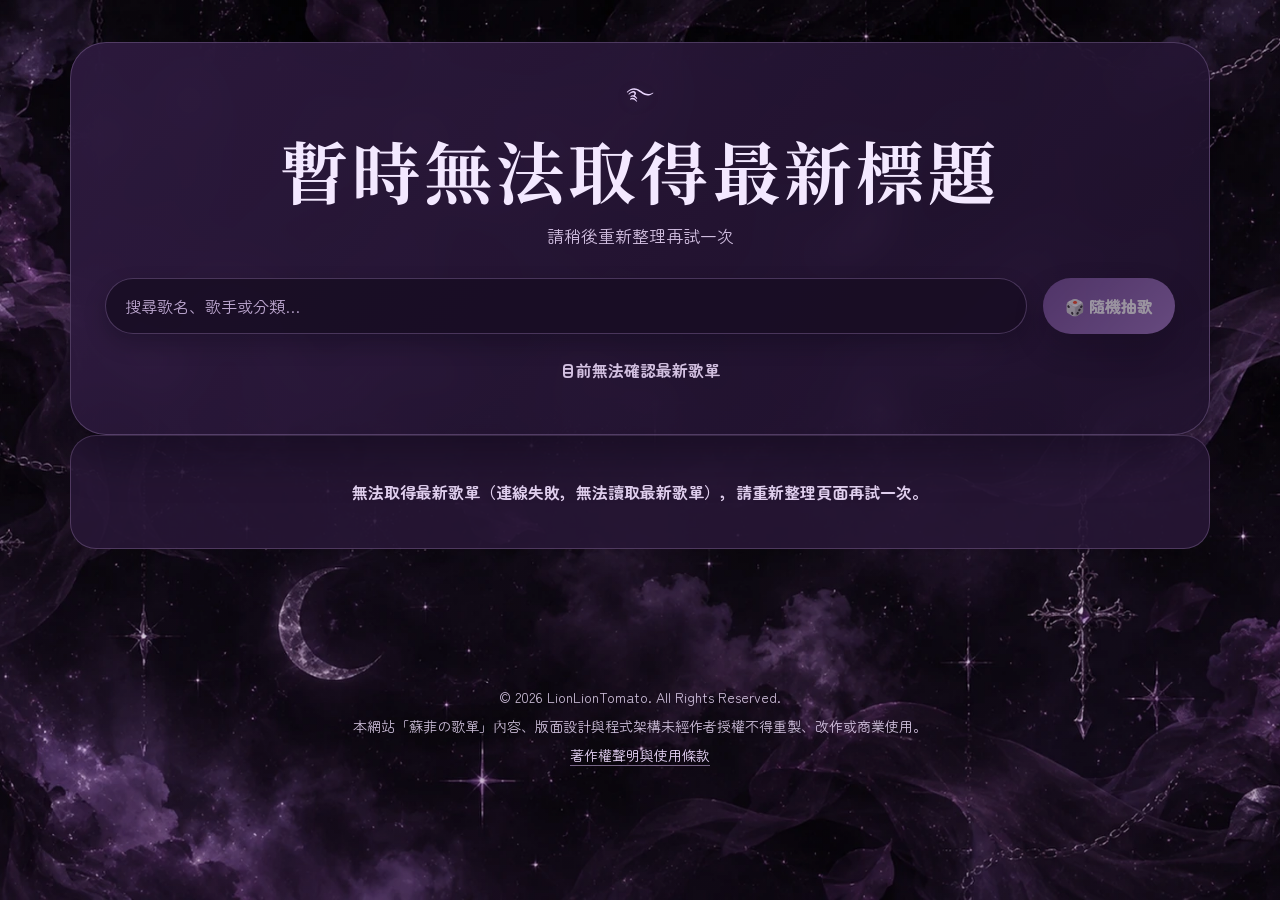
<file: index.html>
<!doctype html>
<html lang="zh-Hant">
<head>
  <meta charset="UTF-8">
  <meta name="viewport" content="width=device-width, initial-scale=1, viewport-fit=cover">
  <meta name="theme-color" content="#160d20">
  <meta name="description" content="蘇菲の歌單｜搜尋歌名、歌手、分類，隨機抽歌與複製歌曲。">

  <!-- GitHub Pages 快取由平台控制 -->
  <meta http-equiv="Cache-Control" content="no-cache, no-store, must-revalidate">
  <meta http-equiv="Pragma" content="no-cache">
  <meta http-equiv="Expires" content="0">

  <title>蘇菲の歌單</title>

  <!-- 網站圖示 -->
  <link rel="icon" type="image/svg+xml" href="./assets/sophie-ornament.svg?v=20261107-sophie1">
  <link rel="icon" type="image/png" sizes="192x192" href="./assets/favicon-192.png?v=20261107-sophie1">
  <link rel="apple-touch-icon" href="./assets/apple-touch-icon.png?v=20261107-sophie1">

  <!-- 字型 -->
  <link rel="preconnect" href="https://fonts.googleapis.com">
  <link rel="preconnect" href="https://fonts.gstatic.com" crossorigin>
  <link href="https://fonts.googleapis.com/css2?family=Noto+Serif+TC:wght@500;700&family=Zen+Maru+Gothic:wght@400;500;700&display=swap" rel="stylesheet">

  <!-- 網站樣式 -->
  <link rel="stylesheet" href="./style.css?v=20261107-sophie2">

  <!-- 網站功能 -->
  <script defer src="./script.js?v=20261107-sophie3"></script>
</head>

<body class="settings-pending">

  <div class="float-layer" id="floatLayer" aria-hidden="true"></div>

  <main class="wrap">

    <section class="hero" aria-label="蘇菲歌單搜尋與篩選">

      <span class="eyebrow">
        <img
          src="./assets/sophie-ornament.svg?v=20261107-sophie1"
          alt="蘇菲の歌單裝飾圖示"
          width="36"
          height="36"
        >
      </span>

      <h1 id="siteTitle">蘇菲の歌單</h1>

      <p id="siteSubtitle">正在讀取最新標題…</p>

      <div class="controls">

        <label class="sr-only" for="search">
          搜尋歌名、歌手或分類
        </label>

        <input
          class="search"
          id="search"
          type="search"
          autocomplete="off"
          placeholder="搜尋歌名、歌手或分類…"
        >

        <button
          class="random"
          id="randomBtn"
          type="button"
          disabled
        >
          🎲 隨機抽歌
        </button>

      </div>

      <div
        class="tags"
        id="tags"
        aria-label="分類篩選"
      ></div>

      <div class="meta">
        <span id="count" aria-live="polite">
          讀取最新歌單中…
        </span>
      </div>

    </section>

    <section
      class="grid"
      id="grid"
      aria-label="歌曲列表"
      aria-busy="true"
    ></section>

    <div class="empty" id="empty" role="status">
      沒有找到符合條件的歌曲
    </div>

  </main>

  <footer class="site-footer">
    <p>© 2026 LionLionTomato. All Rights Reserved.</p>

    <p>
      本網站「蘇菲の歌單」內容、版面設計與程式架構未經作者授權不得重製、改作或商業使用。
    </p>

    <p>
      <a href="./copyright.html">
        著作權聲明與使用條款
      </a>
    </p>
  </footer>

  <!-- 隨機抽歌視窗 -->
  <div
    class="modal"
    id="modal"
    aria-hidden="true"
    role="dialog"
    aria-modal="true"
    aria-labelledby="modalTitle"
  >

    <div class="modal-card">

      <img
        class="modal-fish"
        src="./assets/sophie-ornament.svg?v=20261107-sophie1"
        alt=""
        width="56"
        height="56"
      >

      <h2 id="modalTitle">࿐ 蘇菲推薦</h2>

      <div class="big" id="pickSong"></div>

      <div id="pickArtist"></div>

      <!-- 新增：複製抽中的歌名與歌手 -->
      <button
        id="copyPickBtn"
        type="button"
        aria-label="複製"
      >
        📋 複製
      </button>

      <!-- 保留原本確認按鈕 -->
      <button
        class="close"
        id="closeModal"
        type="button"
      >
        就這個了!
      </button>

    </div>
  </div>

</body>
</html>
</file>
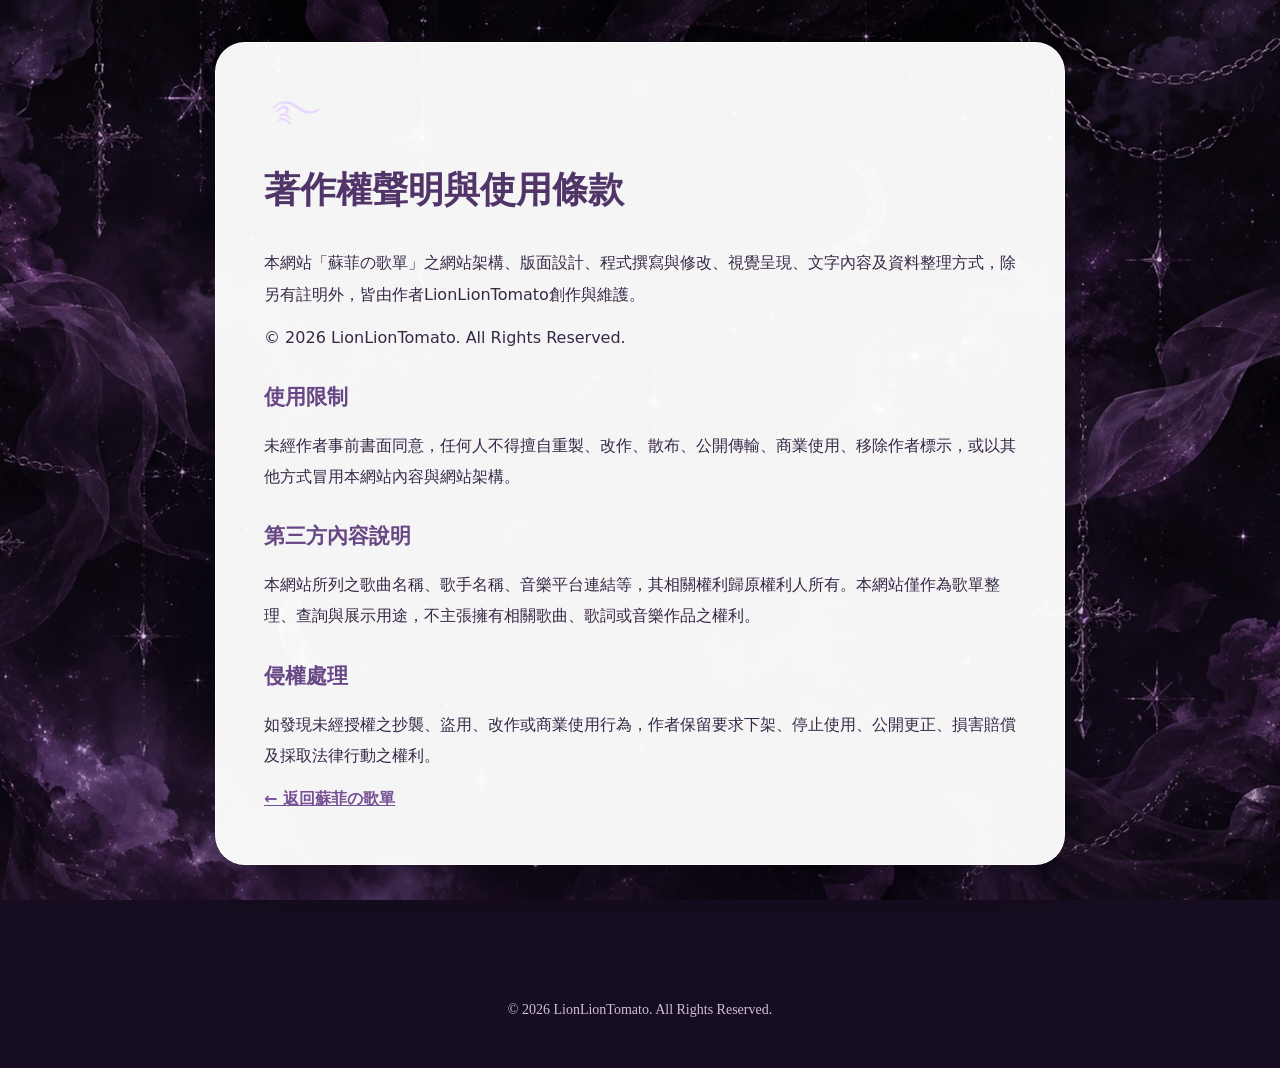
<file: copyright.html>
<!doctype html>
<html lang="zh-Hant">
<head>
  <meta charset="UTF-8">
  <meta name="viewport" content="width=device-width, initial-scale=1">
  <meta name="theme-color" content="#160d20">
  <meta http-equiv="Cache-Control" content="no-cache, no-store, must-revalidate">
  <meta http-equiv="Pragma" content="no-cache">
  <meta http-equiv="Expires" content="0">
  <title>著作權聲明｜蘇菲の歌單</title>
  <link rel="icon" type="image/svg+xml" href="./assets/sophie-ornament.svg?v=20261107-sophie1">
  <link rel="stylesheet" href="./style.css?v=20261107-sophie2">
  <style>
    .legal-card{position:relative;z-index:1;max-width:850px;margin:0 auto;padding:38px 48px;
      background:rgba(255,255,255,.96);border:1px solid rgba(255,255,255,.92);
      box-shadow:var(--shadow);border-radius:30px;line-height:1.95;
      color:#382846}
    .legal-card h1{font-size:clamp(26px,5vw,36px);margin:0 0 22px;color:#513568}
    .legal-card h2{font-size:21px;margin:24px 0 8px;color:#684785}
    .legal-card p{margin:12px 0;color:#382846}
    .legal-card a{color:#765095;font-weight:700}
    .legal-card a:hover{color:#9b78bc}
    @media(max-width:680px){.legal-card{padding:28px 22px}}
  </style>
</head>
<body>
  <main class="wrap">
    <article class="legal-card">
      <img src="./assets/sophie-ornament.svg?v=20261107-sophie1" alt="蘇菲の歌單裝飾圖示" width="64" height="64">
      <h1>著作權聲明與使用條款</h1>
      <p>本網站「蘇菲の歌單」之網站架構、版面設計、程式撰寫與修改、視覺呈現、文字內容及資料整理方式，除另有註明外，皆由作者LionLionTomato創作與維護。</p>
      <p>© 2026 LionLionTomato. All Rights Reserved.</p>
      <h2>使用限制</h2>
      <p>未經作者事前書面同意，任何人不得擅自重製、改作、散布、公開傳輸、商業使用、移除作者標示，或以其他方式冒用本網站內容與網站架構。</p>
      <h2>第三方內容說明</h2>
      <p>本網站所列之歌曲名稱、歌手名稱、音樂平台連結等，其相關權利歸原權利人所有。本網站僅作為歌單整理、查詢與展示用途，不主張擁有相關歌曲、歌詞或音樂作品之權利。</p>
      <h2>侵權處理</h2>
      <p>如發現未經授權之抄襲、盜用、改作或商業使用行為，作者保留要求下架、停止使用、公開更正、損害賠償及採取法律行動之權利。</p>
      <p><a href="./index.html">← 返回蘇菲の歌單</a></p>
    </article>
  </main>
  <footer class="site-footer">© 2026 LionLionTomato. All Rights Reserved.</footer>
</body>
</html>
</file>
<file: style.css>
:root{
  --blue-900:#405969; --blue-800:#526d7e; --blue-700:#6f8795; --blue-600:#839aa8;
  --blue-300:#cbd8df; --blue-200:#dbe5e9; --blue-100:#eef4f6;
  --cream:#f8f5ef; --ink:#31434d; --muted:#70818b; --white:rgba(255,255,255,.78);
  --shadow:0 18px 45px rgba(64,89,105,.18); --radius:26px;
}

*{box-sizing:border-box}
html{scroll-behavior:smooth}

/* 最新標題尚未從 Google 試算表確認前先隱藏 */
.settings-pending #siteTitle,
.settings-pending #siteSubtitle{
  visibility:hidden;
}

body{
  margin:0;min-height:100vh;color:var(--ink);
  font-family:'Zen Maru Gothic','Noto Serif TC',system-ui,sans-serif;
  overflow-x:hidden;background-color:#160d20;
  background-image:linear-gradient(rgba(12,5,18,.08),rgba(12,5,18,.18)),url('./assets/nian-bg-desktop.webp?v=20261107-sophie1');
  background-size:cover;background-position:center center;background-repeat:no-repeat;background-attachment:fixed;
}

.float-layer{
  position:fixed;inset:0;pointer-events:none;overflow:hidden;z-index:0;
}

.float{
  position:absolute;bottom:-8vh;left:var(--left);font-size:clamp(18px,2.5vw,32px);
  opacity:.22;color:rgba(64,89,105,.36);filter:drop-shadow(0 8px 12px rgba(64,89,105,.14));
  animation:rise var(--dur) linear infinite;animation-delay:var(--delay);
}

@keyframes rise{
  0%{transform:translateY(0) rotate(0deg);opacity:0}
  18%{opacity:.25}
  72%{opacity:.19}
  100%{transform:translateY(-112vh) rotate(180deg);opacity:0}
}

.wrap{
  position:relative;z-index:1;max-width:1180px;margin:0 auto;padding:42px 20px 70px;
}

.hero{
  padding:34px;border-radius:36px;
  background:linear-gradient(135deg,rgba(255,255,255,.82),rgba(238,244,246,.73));
  box-shadow:var(--shadow);border:1px solid rgba(255,255,255,.80);
  -webkit-backdrop-filter:blur(18px);backdrop-filter:blur(18px);
  text-align:center;display:flex;flex-direction:column;align-items:center;
}

.eyebrow{
  display:inline-flex;align-items:center;justify-content:center;
  padding:0;border-radius:0;background:transparent;margin:0 auto;text-align:center;
}

.eyebrow img{
  display:block;width:36px;height:36px;object-fit:contain;
  filter:drop-shadow(0 4px 8px rgba(64,89,105,.12));
}

.hero h1{
  font-family:'Noto Serif TC',serif;font-size:clamp(36px,6vw,68px);line-height:1.1;
  margin:20px 0 12px;color:var(--blue-900);letter-spacing:.06em;text-align:center;width:100%;
}

.hero p{
  margin:0;color:var(--muted);font-size:17px;line-height:1.9;text-align:center;width:100%;
}

.controls{
  display:grid;grid-template-columns:1fr auto;gap:16px;margin:26px 0 18px;width:100%;
}

.search{
  width:100%;border:0;outline:0;border-radius:999px;background:rgba(255,255,255,.88);
  padding:16px 20px;font-size:16px;color:var(--ink);
  box-shadow:inset 0 0 0 1px rgba(111,135,149,.18),0 10px 22px rgba(64,89,105,.08);
  font-family:inherit;
}

.search:focus-visible,
.tag:focus-visible,
.random:focus-visible,
.copy:focus-visible,
.close:focus-visible,
#copyPickBtn:focus-visible{
  outline:3px solid #75a5c6;
  outline-offset:3px;
}

.random{
  border:0;border-radius:999px;padding:0 22px;background:linear-gradient(135deg,#6f8795,#9aaeb8);
  color:white;font-family:inherit;font-weight:800;font-size:16px;cursor:pointer;
  box-shadow:0 14px 30px rgba(64,89,105,.23);transition:.22s;
}

.random:hover:not(:disabled){
  transform:translateY(-2px);
}

.random:disabled{
  opacity:.55;cursor:not-allowed;
}

.tags{
  display:flex;flex-wrap:wrap;gap:10px;margin:20px 0 26px;width:100%;
}

.tags:empty{
  margin:0;
}

.tag{
  --tag:#8fa3ad;--tagLight:#eef3f5;
  border:1px solid rgba(82,109,126,.14);
  background:linear-gradient(135deg,rgba(255,255,255,.84),var(--tagLight));
  color:#526b78;padding:10px 16px;border-radius:999px;
  font-family:inherit;font-weight:800;cursor:pointer;
  box-shadow:0 9px 18px rgba(64,89,105,.08);transition:.22s;
}

.tag:hover{
  transform:translateY(-2px);
  box-shadow:0 13px 26px rgba(64,89,105,.14);
}

.tag.active{
  background:linear-gradient(135deg,var(--tag),#506a7a);
  color:white;border-color:transparent;
  box-shadow:0 15px 28px rgba(64,89,105,.25);
  transform:translateY(-2px);
}

.meta{
  display:flex;align-items:center;justify-content:center;gap:12px;
  margin:6px 2px 18px;width:100%;color:#6b7c86;font-weight:700;text-align:center;
}

#count{
  display:block;width:100%;text-align:center;
}

.grid{
  display:grid;grid-template-columns:repeat(auto-fill,minmax(230px,1fr));gap:18px;
}

.card{
  position:relative;min-height:150px;padding:22px 18px 56px;border-radius:var(--radius);
  background:linear-gradient(145deg,rgba(255,255,255,.86),rgba(236,243,246,.78));
  border:1px solid rgba(255,255,255,.86);
  box-shadow:0 15px 32px rgba(64,89,105,.12);
  overflow:hidden;transition:.22s;isolation:isolate;
  -webkit-backdrop-filter:blur(7px);backdrop-filter:blur(7px);
}

.card:hover{
  transform:translateY(-4px);
}

.decor-fish{
  position:absolute;right:15px;top:12px;width:56px;height:56px;padding:6px;object-fit:contain;
  border-radius:18px;background:rgba(111,135,149,.10);
  border:1px solid rgba(111,135,149,.10);
  box-shadow:0 10px 22px rgba(64,89,105,.08);
  opacity:.63;transform:rotate(-10deg);
  pointer-events:none;z-index:0;
}

.song,.artist,.cat{
  position:relative;z-index:1;
}

.song{
  font-family:'Noto Serif TC',serif;font-size:24px;font-weight:700;color:var(--blue-900);
  margin:0 0 9px;padding-right:70px;overflow-wrap:anywhere;
}

.artist{
  font-size:15px;color:var(--muted);font-weight:700;
  margin-bottom:12px;overflow-wrap:anywhere;
}

.cat{
  display:inline-flex;max-width:100%;padding:6px 11px;border-radius:999px;
  background:rgba(111,135,149,.13);color:#5e7480;
  font-size:13px;font-weight:700;line-height:1.5;
}

.copy{
  position:absolute;right:14px;bottom:14px;z-index:2;
  border:0;border-radius:999px;padding:8px 13px;
  background:#dae5e9;color:#526b78;
  font-family:inherit;font-weight:800;cursor:pointer;transition:.2s;
}

.copy:hover{
  background:#c3d2d9;
}

.copy.done{
  background:#7f9aaa;color:#fff;
}

.empty{
  display:none;text-align:center;padding:44px;border-radius:26px;
  background:rgba(255,255,255,.77);
  color:#70818b;font-weight:700;
}

/* 隨機抽歌視窗 */

.modal{
  position:fixed;inset:0;z-index:8;display:none;place-items:center;
  background:rgba(42,57,66,.28);
  -webkit-backdrop-filter:blur(6px);backdrop-filter:blur(6px);
  padding:18px;
}

.modal.show{
  display:grid;
}

.modal-card{
  max-width:420px;width:100%;
  background:linear-gradient(135deg,#fff,#eef4f6);
  border-radius:30px;padding:30px;
  box-shadow:0 30px 70px rgba(42,57,66,.28);
  text-align:center;
}

.modal-fish{
  margin:0 auto 6px;display:block;opacity:.84;
}

.modal h2{
  font-family:'Noto Serif TC',serif;
  margin:0 0 12px;color:#405969;
}

.modal .big{
  font-size:30px;font-family:'Noto Serif TC',serif;font-weight:700;
  margin:12px 0;color:#405969;overflow-wrap:anywhere;
}

/*
 * 新增：隨機抽歌結果複製按鈕
 * 與下方歌曲卡片的複製功能使用相同配色
 */

#copyPickBtn{
  display:block;
  width:100%;
  margin-top:22px;
  padding:12px 20px;
  border:0;
  border-radius:999px;
  background:#dae5e9;
  color:#526b78;
  font-family:inherit;
  font-size:15px;
  font-weight:800;
  line-height:1.5;
  cursor:pointer;
  transition:background .2s,transform .2s;
}

#copyPickBtn:hover{
  background:#c3d2d9;
  transform:translateY(-1px);
}

#copyPickBtn.done{
  background:#7f9aaa;
  color:#fff;
}

#copyPickBtn.done:hover{
  background:#7f9aaa;
}

/* 原本的確認按鈕 */

.close{
  margin-top:16px;border:0;border-radius:999px;
  background:#6f8795;color:white;
  padding:11px 20px;font-family:inherit;font-weight:800;cursor:pointer;
}

/* 網站頁尾 */

.site-footer{
  position:relative;z-index:2;max-width:980px;
  margin:40px auto 24px;padding:22px 18px;
  text-align:center;font-family:'Zen Maru Gothic','Noto Serif TC',serif;
  color:rgba(48,70,84,.86);
  font-size:14px;line-height:1.8;
}

.site-footer p{
  margin:4px 0;
}

.site-footer a{
  color:rgba(48,70,84,.95);
  text-decoration:none;
  border-bottom:1px solid rgba(48,70,84,.35);
}

.site-footer a:hover{
  opacity:.75;
}

.sr-only{
  position:absolute;width:1px;height:1px;overflow:hidden;
  clip:rect(0,0,0,0);white-space:nowrap;
}

/* 平板與手機版 */

@media(max-width:768px){
  body{
    background-image:linear-gradient(rgba(12,5,18,.10),rgba(12,5,18,.22)),url('./assets/nian-bg-mobile.webp?v=20261107-sophie1');
    background-size:100% auto;
    background-position:center bottom;
    background-attachment:scroll;
    background-repeat:no-repeat;
  }

  .float{
    font-size:clamp(16px,5vw,26px);
    opacity:.20;
  }
}

@media(max-width:680px){
  .wrap{
    padding:24px 14px 50px;
  }

  .hero{
    padding:24px 18px;
    border-radius:28px;
  }

  .controls{
    grid-template-columns:1fr;
  }

  .random{
    height:50px;
  }

  .grid{
    grid-template-columns:1fr;
  }

  .tag{
    padding:10px 13px;
  }

  .decor-fish{
    right:14px;top:12px;
    width:52px;height:52px;
  }

  .song{
    padding-right:64px;
  }

  /* 手機版複製按鈕 */
  #copyPickBtn{
    font-size:14px;
    padding:12px 14px;
  }
}

@media(max-width:480px){
  .float{
    opacity:.15;
  }

  .hero h1{
    letter-spacing:.025em;
  }
}

@media(prefers-reduced-motion:reduce){
  *,*::before,*::after{
    animation:none!important;
    scroll-behavior:auto!important;
    transition:none!important;
  }
}


/* 蘇菲紫夜主題：只調整配色與表面質感，不更動原版尺寸、間距或斷點 */
:root{
  --blue-900:#f1e6fb;
  --blue-800:#dfc9f2;
  --blue-700:#c5a5e0;
  --blue-600:#ae8bcf;
  --blue-300:#80649b;
  --blue-200:#604878;
  --blue-100:#39264d;
  --cream:#21142d;
  --ink:#f0e6f8;
  --muted:#c5b2d5;
  --white:rgba(43,26,59,.84);
  --shadow:0 18px 45px rgba(5,0,12,.38);
}

body{
  color:var(--ink);
}

.float{
  color:rgba(218,185,247,.48);
  filter:drop-shadow(0 8px 12px rgba(15,5,25,.32));
}

.hero{
  background:linear-gradient(135deg,rgba(47,27,65,.90),rgba(31,17,45,.86));
  border:1px solid rgba(216,185,245,.24);
  box-shadow:0 18px 45px rgba(5,0,12,.38);
}

.hero h1,
.song{
  color:#f3e8ff;
}

.hero p,
.artist{
  color:#d0bddf;
}

.search{
  background:rgba(24,13,36,.88);
  color:#f5eaff;
  box-shadow:inset 0 0 0 1px rgba(198,157,230,.28),0 10px 22px rgba(5,0,12,.24);
}

.search::placeholder{
  color:#bba5ce;
}

.search:focus-visible,
.tag:focus-visible,
.random:focus-visible,
.copy:focus-visible,
.close:focus-visible,
#copyPickBtn:focus-visible{
  outline-color:#d7b4fa;
}

.random{
  background:linear-gradient(135deg,#765095,#a27ac4);
  box-shadow:0 14px 30px rgba(12,4,22,.42);
}

.tag{
  border-color:rgba(197,157,226,.28);
  background:linear-gradient(135deg,rgba(64,42,83,.96),rgba(48,29,67,.96));
  color:#eadcf6;
  box-shadow:0 9px 18px rgba(5,0,12,.25);
}

.tag.active{
  background:linear-gradient(135deg,var(--tag),#593879);
  color:#fff;
  border-color:rgba(239,221,255,.42);
  box-shadow:0 15px 28px rgba(5,0,12,.38);
}

.meta{
  color:#d2c0e0;
}

.card{
  background:linear-gradient(145deg,rgba(48,29,66,.91),rgba(29,17,43,.89));
  border:1px solid rgba(211,177,239,.25);
  box-shadow:0 15px 32px rgba(5,0,12,.34);
}

.decor-fish{
  background:rgba(183,139,216,.13);
  border-color:rgba(211,177,239,.22);
  box-shadow:0 10px 22px rgba(5,0,12,.25);
  opacity:.9;
}

.cat{
  background:rgba(178,137,210,.20);
  color:#e5d2f4;
}

.copy,
#copyPickBtn{
  background:#604477;
  color:#f4eaff;
}

.copy:hover,
#copyPickBtn:hover{
  background:#79569a;
}

.copy.done,
#copyPickBtn.done,
#copyPickBtn.done:hover{
  background:#9b78bc;
  color:#fff;
}

.empty{
  background:rgba(39,23,54,.90);
  border:1px solid rgba(211,177,239,.24);
  color:#e2d1f0;
}

.modal{
  background:rgba(8,3,14,.62);
}

.modal-card{
  background:linear-gradient(135deg,#352147,#21142f);
  border:1px solid rgba(220,190,246,.28);
  box-shadow:0 30px 70px rgba(4,0,9,.58);
  color:#f1e6fb;
}

.modal h2,
.modal .big{
  color:#f2e5ff;
}

#copyPickBtn{
  background:#604477;
  color:#f4eaff;
}

#copyPickBtn:hover{
  background:#79569a;
}

#copyPickBtn.done,
#copyPickBtn.done:hover{
  background:#9b78bc;
  color:#fff;
}

.close{
  background:linear-gradient(135deg,#765095,#a27ac4);
  color:#fff;
}

.site-footer{
  color:rgba(232,216,246,.88);
}

.site-footer a{
  color:#e7d4f7;
  border-bottom-color:rgba(220,190,246,.52);
}

@media(max-width:768px){
  .float{
    color:rgba(218,185,247,.42);
  }
}


/* 歌曲卡片：更淡、更透，可微微看見整體頁面背景；僅調整歌曲卡片外觀 */
.card{
  background:linear-gradient(145deg,rgba(192,173,210,.10),rgba(84,69,108,.06));
  border:1px solid rgba(244,235,250,.16);
  box-shadow:0 8px 20px rgba(5,0,12,.08),inset 0 1px 0 rgba(255,255,255,.08);
  -webkit-backdrop-filter:blur(12px) saturate(118%);
  backdrop-filter:blur(12px) saturate(118%);
}
.card:nth-child(4n + 2){
  background:linear-gradient(145deg,rgba(172,179,217,.10),rgba(72,77,125,.06));
  border-color:rgba(232,236,252,.16);
}
.card:nth-child(4n + 3){
  background:linear-gradient(145deg,rgba(205,168,186,.09),rgba(108,70,96,.06));
  border-color:rgba(249,230,239,.15);
}
.card:nth-child(4n + 4){
  background:linear-gradient(145deg,rgba(198,184,200,.09),rgba(96,82,110,.06));
  border-color:rgba(243,233,246,.15);
}
.card .song{color:#fff9ff}
.card:nth-child(4n + 2) .song{color:#f8f8ff}
.card:nth-child(4n + 3) .song{color:#fff6f9}
.card:nth-child(4n + 4) .song{color:#fffbf5}
.card .artist{color:rgba(248,240,255,.84)}
.card:nth-child(4n + 3) .artist{color:rgba(255,239,246,.86)}
.card .cat{
  background:rgba(233,220,244,.06);
  color:#fff8ff;
  border:1px solid rgba(245,236,252,.14);
  box-shadow:0 2px 8px rgba(5,0,12,.04);
}
.card:nth-child(4n + 2) .cat{
  background:rgba(216,222,246,.06);
  color:#fafaff;
  border-color:rgba(233,236,253,.14);
}
.card:nth-child(4n + 3) .cat{
  background:rgba(247,220,232,.06);
  color:#fff7fa;
  border-color:rgba(253,235,243,.14);
}
.card:nth-child(4n + 4) .cat{
  background:rgba(243,230,215,.05);
  color:#fffaf4;
  border-color:rgba(249,240,229,.13);
}
.card .decor-fish{
  background:rgba(227,211,245,.04);
  border-color:rgba(245,236,252,.14);
  box-shadow:0 4px 12px rgba(5,0,12,.05);
  opacity:.78;
}
.card:nth-child(4n + 2) .decor-fish{
  background:rgba(213,221,245,.04);
  border-color:rgba(233,236,253,.14);
}
.card:nth-child(4n + 3) .decor-fish{
  background:rgba(245,216,230,.04);
  border-color:rgba(253,235,243,.14);
}
.card:nth-child(4n + 4) .decor-fish{
  background:rgba(241,226,210,.04);
  border-color:rgba(249,240,229,.13);
}
.card .copy{
  background:rgba(126,91,151,.58);
  color:#fff9ff;
  border:1px solid rgba(255,255,255,.08);
}
.card .copy:hover{background:rgba(148,111,173,.68)}
.card:nth-child(4n + 2) .copy{background:rgba(103,108,157,.58)}
.card:nth-child(4n + 2) .copy:hover{background:rgba(124,130,181,.68)}
.card:nth-child(4n + 3) .copy{background:rgba(153,99,133,.58)}
.card:nth-child(4n + 3) .copy:hover{background:rgba(175,120,154,.68)}
.card:nth-child(4n + 4) .copy{background:rgba(145,119,91,.58)}
.card:nth-child(4n + 4) .copy:hover{background:rgba(166,139,109,.68)}
.card .copy.done{background:rgba(165,126,197,.74);color:#fff}
</file>
